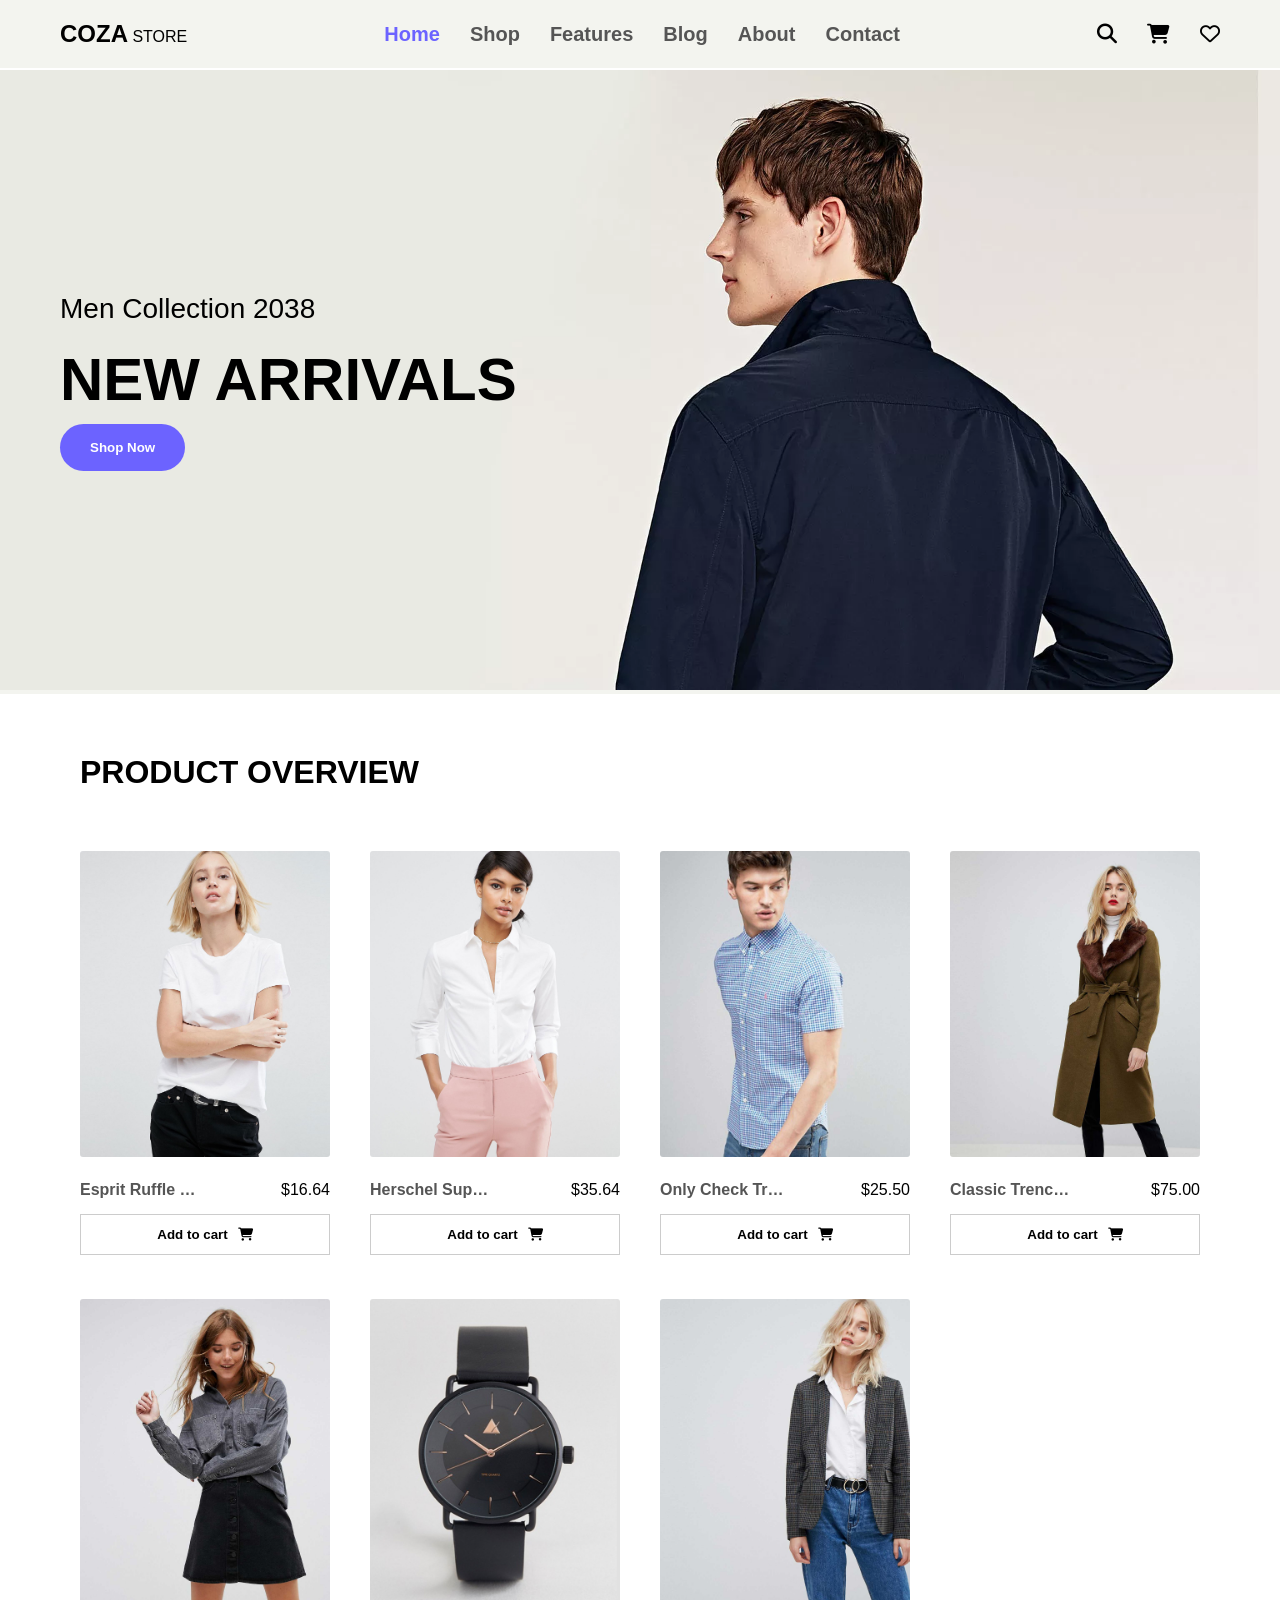
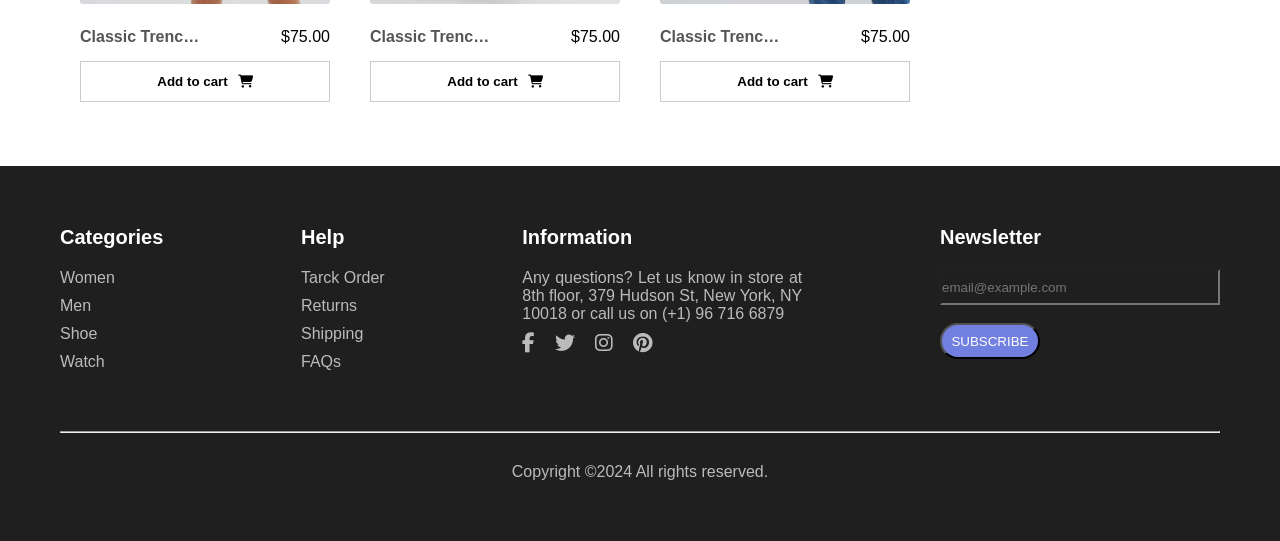
<file: index.html>
<!DOCTYPE html>
<html lang="en">
  <head>
    <meta charset="UTF-8" />
    <meta name="viewport" content="width=device-width, initial-scale=1.0" />
    <link rel="stylesheet" href="./assets/styles.css" />
    <link
      rel="stylesheet"
      href="https://cdnjs.cloudflare.com/ajax/libs/font-awesome/6.5.0/css/all.min.css"
    />
    <title>Document</title>
  </head>
  <body>
    <header class="header header--fixed">
      <div><span class="header__logo">COZA</span> STORE</div>
      <!--Menu dieu huong-->
      <nav class="header__nav">
        <a href="#" class="header__nav-link header__nav-link--active">Home</a>
        <a href="./shop.html" class="header__nav-link">Shop</a>
        <a href="#" class="header__nav-link">Features</a>
        <a href="#" class="header__nav-link">Blog</a>
        <a href="#" class="header__nav-link">About</a>
        <a href="#" class="header__nav-link">Contact</a>
      </nav>

      <div class="header__icons">
        <i class="fa-solid fa-magnifying-glass header__icon"></i>
        <i class="fa-solid fa-cart-shopping header__icon"></i>
        <i class="fa-regular fa-heart header__icon"></i>
      </div>

      <div class="header__nav-mobile">
        <i class="fa-solid fa-list"></i>
      </div>
    </header>
    
    <!--MObile menu-->
    <div class="nav-mobile">
      <nav class="nav-mobile__menu">
        <a href="#" class="nav-mobile__link nav-mobile__link--active">Home</a>
        <a href="./shop.html" class="nav-mobile__link">Shop</a>
        <a href="#" class="nav-mobile__link">Features</a>
        <a href="#" class="nav-mobile__link">Blog</a>
        <a href="#" class="nav-mobile__link">About</a>
        <a href="#" class="nav-mobile__link">Contact</a>
      </nav>
    </div>

    <!--hero section-->
    <section class="hero">
      <div class="hero__text">
        <p class="hero__subtitle">Men Collection 2038</p>
        <h1 class="hero__title">NEW ARRiVALS</h1>
        <button class="btn btn--primary">Shop Now</button>
      </div>

      <div class="hero__image">
        <img src="./assets/img/s1.webp" alt="" />
      </div>
    </section>
    <!--product overview section-->
    <section class="products">
      <h2 class="products__heading">PRODUCT OVERVIEW</h2>

      <div class="products__grid">
        <div class="product">
          <img src="./assets/img/products/p1.jpg" alt="" class="product__img" />
          <div class="product__info">
            <p class="product__name">Esprit Ruffle Shirt</p>
            <p class="product__price">$16.64</p>
          </div>
          <button class="product__btn">
            Add to cart<i class="fa-solid fa-cart-shopping"></i>
          </button>
        </div>

        <div class="product">
          <img src="./assets/img/products/p2.jpg" alt="" class="product__img" />
          <div class="product__info">
            <p class="product__name">Herschel Supply</p>
            <p class="product__price">$35.64</p>
          </div>
          <button class="product__btn">
            Add to cart<i class="fa-solid fa-cart-shopping"></i>
          </button>
        </div>

        <div class="product">
          <img src="./assets/img/products/p3.jpg" alt="" class="product__img" />
          <div class="product__info">
            <p class="product__name">Only Check Trouser</p>
            <p class="product__price">$25.50</p>
          </div>
          <button class="product__btn">
            Add to cart<i class="fa-solid fa-cart-shopping"></i>
          </button>
        </div>

        <div class="product">
          <img src="./assets/img/products/p4.jpg" alt="" class="product__img" />
          <div class="product__info">
            <p class="product__name">Classic Trench Coat</p>
            <p class="product__price">$75.00</p>
          </div>
          <button class="product__btn">
            Add to cart<i class="fa-solid fa-cart-shopping"></i>
          </button>
        </div>

        <div class="product">
          <img src="./assets/img/products/p5.jpg" alt="" class="product__img" />
          <div class="product__info">
            <p class="product__name">Classic Trench Coat</p>
            <p class="product__price">$75.00</p>
          </div>
          <button class="product__btn">
            Add to cart<i class="fa-solid fa-cart-shopping"></i>
          </button>
        </div>

        <div class="product">
          <img src="./assets/img/products/p6.jpg" alt="" class="product__img" />
          <div class="product__info">
            <p class="product__name">Classic Trench Coat</p>
            <p class="product__price">$75.00</p>
          </div>
          <button class="product__btn">
            Add to cart<i class="fa-solid fa-cart-shopping"></i>
          </button>
        </div>

        <div class="product">
          <img src="./assets/img/products/p7.jpg" alt="" class="product__img" />
          <div class="product__info">
            <p class="product__name">Classic Trench Coat</p>
            <p class="product__price">$75.00</p>
          </div>
          <button class="product__btn">
            Add to cart<i class="fa-solid fa-cart-shopping"></i>
          </button>
        </div>
      </div>
    </section>

    <!--Footer-->
    <footer class="footer">
      <div class="footer__container">
        <div class="footer__col">
          <h3 class="footer__title">Categories</h3>
          <a href="#" class="footer__link">Women</a>
          <a href="#" class="footer__link">Men</a>
          <a href="#" class="footer__link">Shoe</a>
          <a href="#" class="footer__link">Watch</a>
        </div>

        <div class="footer__col">
          <h3 class="footer__title">Help</h3>
          <a href="#" class="footer__link">Tarck Order</a>
          <a href="#" class="footer__link">Returns</a>
          <a href="#" class="footer__link">Shipping</a>
          <a href="#" class="footer__link">FAQs</a>
        </div>

        <div class="footer__col">
          <h3 class="footer__title">Information</h3>
          <p class="footer__text">
            Any questions? Let us know in store at 8th floor, 379 Hudson St, New
            York, NY 10018 or call us on (+1) 96 716 6879
          </p>

          <div class="footer__socials">
            <i class="fa-brands fa-facebook-f"></i>
            <i class="fa-brands fa-twitter"></i>
            <i class="fa-brands fa-instagram"></i>
            <i class="fa-brands fa-pinterest"></i>
          </div>
        </div>

        <div class="footer__col">
          <h3 class="footer__title">Newsletter</h3>
          <input
            type="email"
            class="footer__input"
            placeholder="email@example.com"
          />
          <button class="footer__btn">Subscribe</button>
        </div>
      </div>

      <hr class="footer__line" />
      <p class="footer__copyright">Copyright ©2024 All rights reserved.</p>
    </footer>

    <script src="./assets/script.js"></script>
  </body>
</html>
</file>
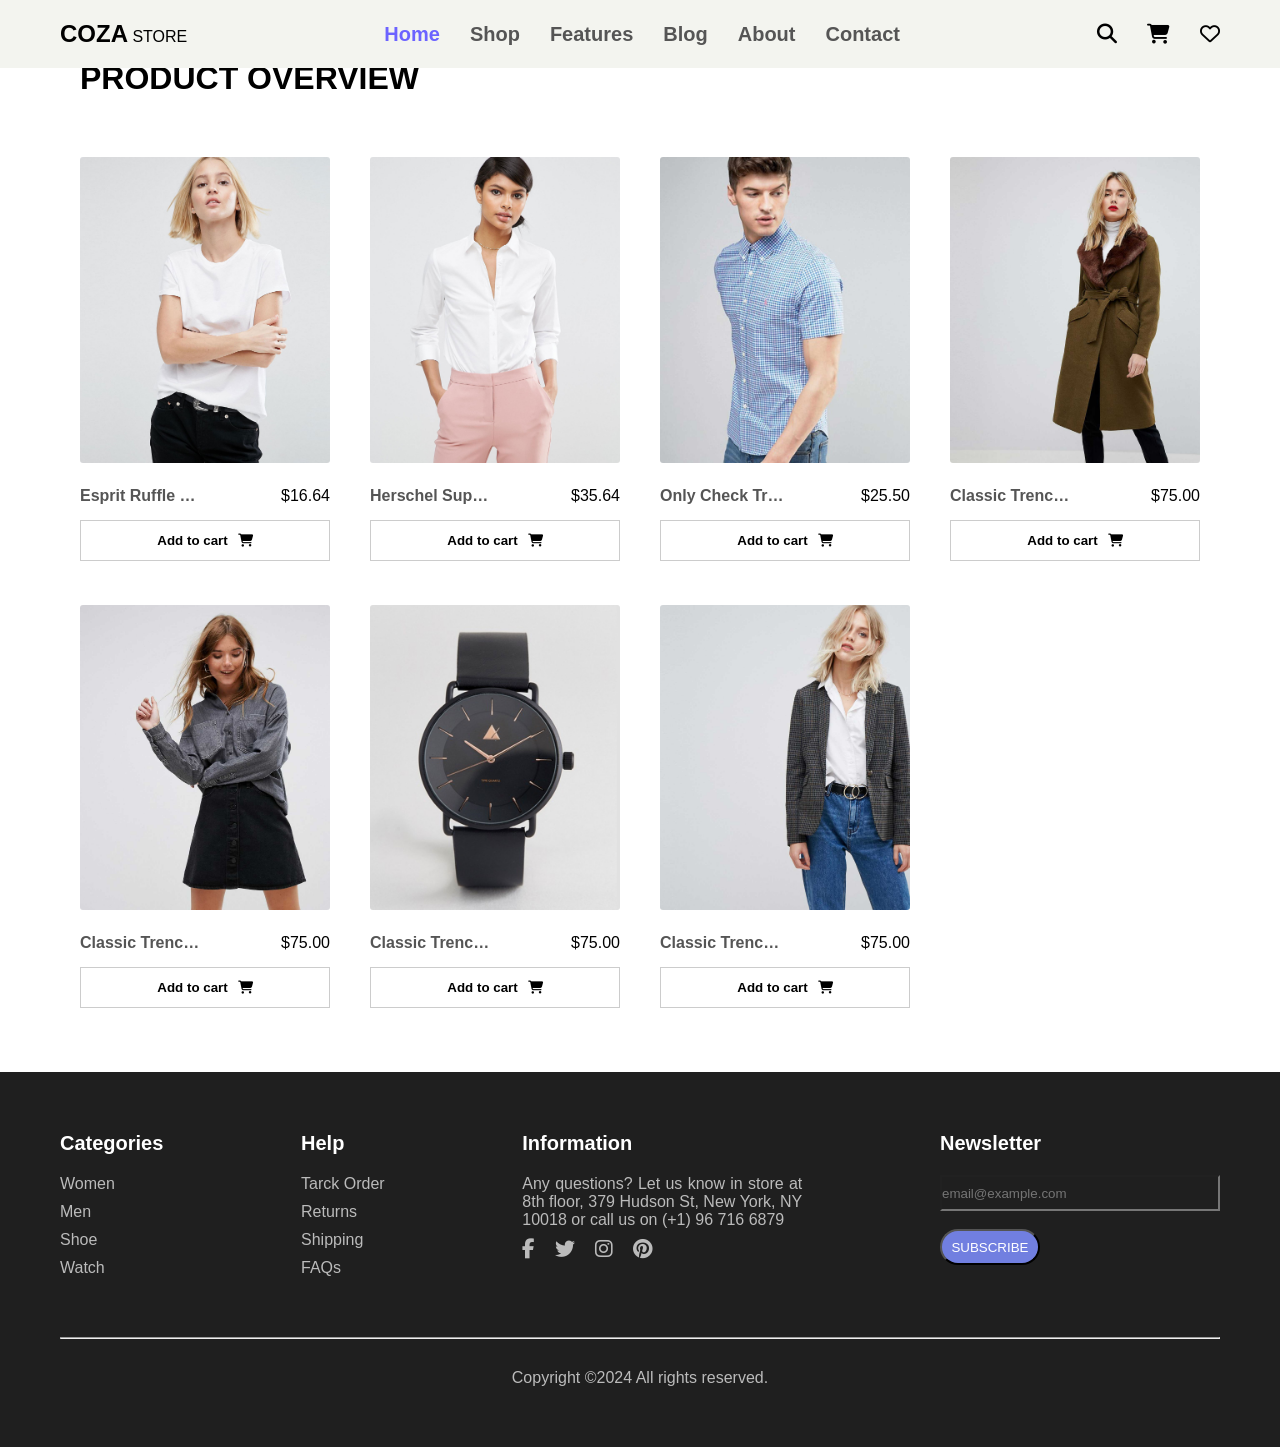
<file: shop.html>
<!DOCTYPE html>
<html lang="en">
  <head>
    <meta charset="UTF-8" />
    <meta name="viewport" content="width=device-width, initial-scale=1.0" />
    <link rel="stylesheet" href="./assets/styles.css" />
    <link
      rel="stylesheet"
      href="https://cdnjs.cloudflare.com/ajax/libs/font-awesome/6.5.0/css/all.min.css"
    />
    <title>Document</title>
  </head>
  <body>
    <header class="header fixed">
      <div><span class="header__logo">COZA</span> STORE</div>
      <!--Menu dieu huong-->
      <nav class="header__nav">
        <a href="./index.html" class="header__nav-link header__nav-link--active">Home</a>
        <a href="./shop.html" class="header__nav-link">Shop</a>
        <a href="#" class="header__nav-link">Features</a>
        <a href="#" class="header__nav-link">Blog</a>
        <a href="#" class="header__nav-link">About</a>
        <a href="#" class="header__nav-link">Contact</a>
      </nav>

      <div class="header__icons">
        <i class="fa-solid fa-magnifying-glass hand"></i>
        <i class="fa-solid fa-cart-shopping hand"></i>
        <i class="fa-regular fa-heart hand"></i>
      </div>

      <div class="header__nav-mobile">
        <i class="fa-solid fa-list"></i>
      </div>
    </header>

    <!--product overview section-->
    <section class="products">
      <h2 class="products__heading">PRODUCT OVERVIEW</h2>

      <div class="products__grid">
        <div class="product">
          <img src="./assets/img/products/p1.jpg" alt="" class="product__img" />
          <div class="product__info">
            <p class="product__name">Esprit Ruffle Shirt</p>
            <p class="product__price">$16.64</p>
          </div>
          <button class="product__btn">
            Add to cart<i class="fa-solid fa-cart-shopping"></i>
          </button>
        </div>

        <div class="product">
          <img src="./assets/img/products/p2.jpg" alt="" class="product__img" />
          <div class="product__info">
            <p class="product__name">Herschel Supply</p>
            <p class="product__price">$35.64</p>
          </div>
          <button class="product__btn">
            Add to cart<i class="fa-solid fa-cart-shopping"></i>
          </button>
        </div>

        <div class="product">
          <img src="./assets/img/products/p3.jpg" alt="" class="product__img" />
          <div class="product__info">
            <p class="product__name">Only Check Trouser</p>
            <p class="product__price">$25.50</p>
          </div>
          <button class="product__btn">
            Add to cart<i class="fa-solid fa-cart-shopping"></i>
          </button>
        </div>

        <div class="product">
          <img src="./assets/img/products/p4.jpg" alt="" class="product__img" />
          <div class="product__info">
            <p class="product__name">Classic Trench Coat</p>
            <p class="product__price">$75.00</p>
          </div>
          <button class="product__btn">
            Add to cart<i class="fa-solid fa-cart-shopping"></i>
          </button>
        </div>

        <div class="product">
          <img src="./assets/img/products/p5.jpg" alt="" class="product__img" />
          <div class="product__info">
            <p class="product__name">Classic Trench Coat</p>
            <p class="product__price">$75.00</p>
          </div>
          <button class="product__btn">
            Add to cart<i class="fa-solid fa-cart-shopping"></i>
          </button>
        </div>

        <div class="product">
          <img src="./assets/img/products/p6.jpg" alt="" class="product__img" />
          <div class="product__info">
            <p class="product__name">Classic Trench Coat</p>
            <p class="product__price">$75.00</p>
          </div>
          <button class="product__btn">
            Add to cart<i class="fa-solid fa-cart-shopping"></i>
          </button>
        </div>

        <div class="product">
          <img src="./assets/img/products/p7.jpg" alt="" class="product__img" />
          <div class="product__info">
            <p class="product__name">Classic Trench Coat</p>
            <p class="product__price">$75.00</p>
          </div>
          <button class="product__btn">
            Add to cart<i class="fa-solid fa-cart-shopping"></i>
          </button>
        </div>

      </div>
    </section>

    <!--Footer-->
    <footer class="footer">
      <div class="footer__container">
        <div class="footer__col">
          <h3 class="footer__title">Categories</h3>
          <a href="#" class="footer__link">Women</a>
          <a href="#" class="footer__link">Men</a>
          <a href="#" class="footer__link">Shoe</a>
          <a href="#" class="footer__link">Watch</a>
        </div>

        <div class="footer__col">
          <h3 class="footer__title">Help</h3>
          <a href="#" class="footer__link">Tarck Order</a>
          <a href="#" class="footer__link">Returns</a>
          <a href="#" class="footer__link">Shipping</a>
          <a href="#" class="footer__link">FAQs</a>
        </div>

        <div class="footer__col">
          <h3 class="footer__title">Information</h3>
          <p class="footer__text">
            Any questions? Let us know in store at 8th floor, 379 Hudson St, New
            York, NY 10018 or call us on (+1) 96 716 6879
          </p>

          <div class="footer__socials">
            <i class="fa-brands fa-facebook-f"></i>
            <i class="fa-brands fa-twitter"></i>
            <i class="fa-brands fa-instagram"></i>
            <i class="fa-brands fa-pinterest"></i>
          </div>
        </div>

        <div class="footer__col">
          <h3 class="footer__title">Newsletter</h3>
          <input
            type="email"
            class="footer__input"
            placeholder="email@example.com"
          />
          <button class="footer__btn">Subscribe</button>
        </div>
      </div>

      <hr class="footer__line" />
      <p class="footer__copyright">Copyright ©2024 All rights reserved.</p>
    </footer>
  </body>
</html>
</file>
<file: assets/styles.css>
/* variables */
/* 
lg = large
md = medium
sm = small
*/
:root {
  --primary: #6c63ff;
  --dark: #222;
  --text: #555;
  --bg-light: #f3f4ef;
  --bg-dark: #1f1f1f;
  --spacing-lg: 60px;
  --spacing-md: 20px;
  --font-title: 60px;
  --blue: #717fe0;
}

* {
  margin: 0;
  padding: 0;
  box-sizing: border-box;
  font-family: "Poppins", sans-serif;
}
body {
  /* overflow-x: hidden; */
}

/* HEADER */
.header {
  padding: 20px 60px;
  display: flex;
  justify-content: space-between;
  align-items: center;
  position: fixed;
  top: 0;
  left: 0;
  width: 100%;
  background-color: var(--bg-light);
  z-index: 1000;
}

.header.fixed {
  background-color: var(--bg-light);
}

.header__logo {
  font-size: 24px;
  font-weight: 700;
}

.header__icons,
.header__nav {
  display: flex;
  gap: 30px;
  font-size: 20px;
}

.header__icon {
  cursor: pointer;
}

.header__icon:hover {
  color: var(--primary);
}

.header__nav-link {
  text-decoration: none;
  color: var(--text);
  font-weight: 600;
}

.header__nav-link--active {
  color: var(--primary);
  font-weight: bold;
}

.header__nav-mobile {
  display: none;
}

/* HERO */
.hero {
  display: flex;
  justify-content: space-between;
  align-items: center;
  background: var(--bg-light);
}

.hero__text {
  padding: var(--spacing-lg);
  position: absolute;
}

.hero__subtitle {
  font-size: 28px;
  margin-bottom: var(--spacing-md);
}

.hero__title {
  font-size: var(--font-title);
  text-transform: uppercase;
  margin-bottom: 10px;
}

.btn--primary {
  background: var(--primary);
  padding: 16px 30px;
  border-radius: 40px;
  color: #fff;
  border: none;
  position: relative;
  text-transform: capitalize;
  font-weight: 600;
}

.btn--primary:hover {
  background-color: var(--bg-dark);
  color: white;
  cursor: pointer;
  transition: background-color 0.6s ease-in-out;
}
.hero__image {
  width: 100%;
  height: 100%;
  object-fit: cover;
  background-size: cover;
}
.hero__image img {
  width: 100%;
  height: 100%;
  object-fit: cover;
}

/* PRODUCT */
.products {
  padding: var(--spacing-lg) 80px;
}

.products__heading {
  font-size: 32px;
  text-align: left;
  margin-bottom: var(--spacing-lg);
}

.products__grid {
  display: grid;
  grid-template-columns: repeat(4, 1fr);
  gap: 40px;
}

.product__img {
  width: 100%;
  height: 75%;
  margin: 0 auto 10px;
  border-radius: 3px;
  cursor: pointer;
}

.product__info {
  display: flex;
  justify-content: space-between;
  margin-top: 10px;
}

.product__name {
  font-weight: bold;
  color: var(--text);
  font-size: 16px;
  white-space: nowrap;
  overflow: hidden;
  text-overflow: ellipsis;
  max-width: 50%;
  display: inline-block;
}

.product__btn {
  width: 100%;
  margin-top: 15px;
  padding: 12px 0;
  border: 1px solid #ccc;
  background: #fff;
  cursor: pointer;
  font-weight: bold;
}

.product__btn i {
  margin-left: 10px;
}
.product__btn:hover {
  background-color: #555;
  color: white;
}

/* FOOTER */
.footer {
  background-color: var(--bg-dark);
  color: #bbb;
  padding: var(--spacing-lg);
}

.footer__container {
  display: flex;
  justify-content: space-between;
}

.footer__title {
  font-size: 20px;
  color: white;
  margin-bottom: 20px;
}

.footer__link {
  display: block;
  margin-bottom: 10px;
  color: #bbb;
  text-decoration: none;
}

.footer__text {
  max-width: 280px;
  text-align: justify;
}

.footer__input {
  height: 36px;
  width: 280px;
  background-color: var(--bg-dark);
}

.footer__socials {
  margin-top: 10px;
  display: flex;
  gap: 20px;
  font-size: 20px;
}

.footer__socials i:hover {
  color: var(--blue);
  cursor: pointer;
}

.footer__col {
  display: flex;
  flex-direction: column;
  margin-bottom: 20px;
}

.footer__btn {
  height: 36px;
  width: 100px;
  margin-top: 18px;
  text-transform: uppercase;
  color: white;
  background-color: var(--blue);
  border-radius: 20px;
  font-weight: 500;
}

.footer__btn:hover {
  background-color: var(--bg-light);
  color: var(--blue);
  cursor: pointer;
  transition: background-color 0.6s ease-in-out;
}

.footer__line {
  margin-top: 30px;
  background-color: var(--bg-dark);
  color: var(--bg-light);
}

.footer__copyright {
  margin-top: 30px;
  display: flex;
  align-items: center;
  justify-content: center;
}

.hero {
  margin-top: 70px;
}

/* Responsive */
@media (min-width: 941px) {
  .nav-mobile {
    display: none;
  }
}

@media (max-width: 940px) {
  :root {
    --font-title: 40px;
  }
  .products {
    padding: var(--spacing-lg) 20px;
  }
  .products__grid {
    grid-template-columns: repeat(3, 1fr);
    gap: 15px;
  }
  .header__nav {
    display: none;
  }
  .header__nav-mobile {
    display: block;
  }

  .nav-mobile {
    overflow: hidden;
    max-height: 0;
    background-color: var(--blue);
    transition: max-height 0.4s ease;
  }

  .nav-mobile__menu {
    display: flex;
    flex-direction: column;
    gap: 20px;
    padding: 10px;
    width: 100%;
  }

  .nav-mobile a {
    text-decoration: none;
    color: white;
    font-weight: bold;
  }

  .nav-mobile.is-open {
    max-height: 400px;
  }

  .footer__container {
    display: grid;
    grid-template-columns: repeat(2, 1fr);
  }
}

@media (max-width: 768px) {
  :root {
    --spacing-lg: 40px;
    --spacing-md: 15px;
    --font-title: 30px;
  }

  .header {
    padding: 12px 20px;
  }

  .header__logo {
    font-size: 18px;
  }

  .header__icons,
  .header__nav {
    gap: 15px;
    font-size: 12px;
  }

  .hero__text {
    position: absolute;
    padding: var(--spacing-md);
  }

  .hero__subtitle {
    font-size: 16px;
  }

  .hero__title {
    font-size: 32px;
  }
  .btn--primary {
    padding: 12px 24px;
  }

  .products {
    padding: var(--spacing-lg) 20px;
    max-width: 100%;
  }

  .products__heading {
    font-size: 24px;
  }

  .products__grid {
    grid-template-columns: repeat(2, 1fr);
    gap: 15px;
  }

  .product__img,
  .product__img img {
    max-width: 100%;
  }

  .product__name {
    font-size: 14px;
  }

  .product__btn {
    margin-bottom: 30px;
  }
  .footer__container {
    flex-direction: column;
    gap: 30px;
  }

  .footer__title {
    font-size: 16px;
  }
}

@media (max-width: 480px) {
  :root {
    --spacing-lg: 20px;
    --spacing-md: 10px;
    --font-title: 24px;
  }

  .header {
    padding: 10px 15px;
  }

  .header__logo {
    font-size: 16px;
  }

  .header__nav {
    display: none;
  }

  .header__nav-link {
    font-size: 8px;
  }

  .header__nav-mobile {
    display: block;
  }

  .nav-mobile a {
    font-size: 12px;
  }
  .hero {
    margin-top: 40px;
  }

  .hero__text {
    position: absolute;
    padding: 10px;
    text-align: center;
  }

  .hero__subtitle {
    font-size: 12px;
  }

  .hero__title {
    font-size: 14px;
    margin-bottom: 8px;
  }

  .btn--primary {
    padding: 12px 18px;
    font-size: 10px;
  }

  .products {
    padding: var(--spacing-lg) 16px;
  }

  .products__heading {
    font-size: 18px;
  }

  .products__grid {
    grid-template-columns: 1fr;
    gap: 15px;
  }

  .product__name {
    font-size: 12px;
  }

  .product__btn {
    font-size: 12px;
    padding: 10px 0;
  }

  .footer__container {
    flex-direction: column;
    gap: 20px;
  }

  .footer__title {
    font-size: 14px;
  }

  .footer__text {
    max-width: 100%;
    font-size: 12px;
  }

  .footer__input,
  .footer__btn {
    width: 100%;
  }
}
</file>
